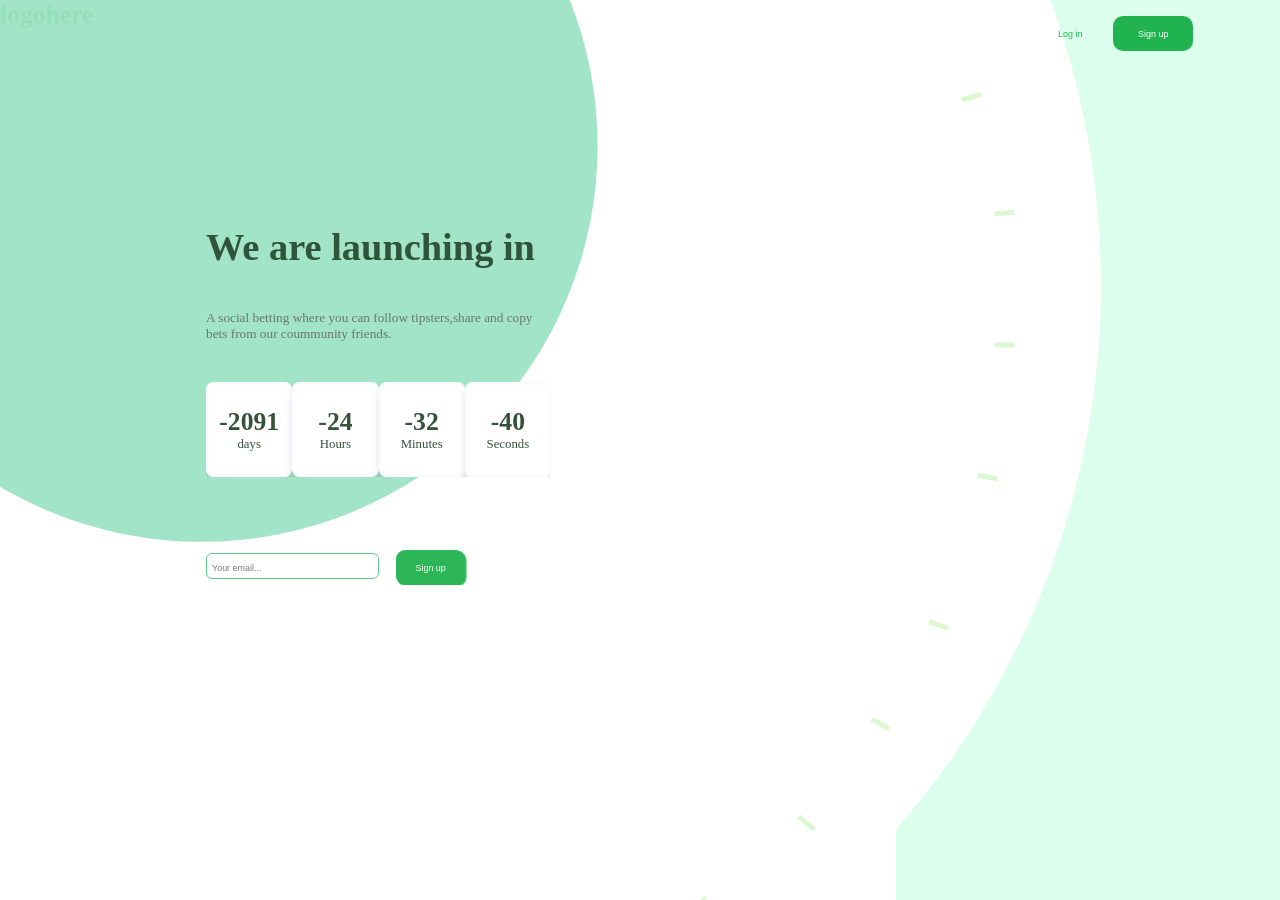
<file: index.html>
<!DOCTYPE html>
<html lang="en">
  <head>
    <meta charset="UTF-8" />
    <meta http-equiv="X-UA-Compatible" content="IE=edge" />
    <meta name="viewport" content="width=device-width, initial-scale=1.0" />
    <link rel="stylesheet" type="text/css" href="style.css" />
    <title>Document</title>
  </head>
  <body>
    <div class="container">
      <div class="clock2">
        <div class="indicator">
            <div></div>
            <div></div>
            <div></div>
            <div></div>
            <div></div>
            <div></div>
            <div></div>
            <div></div>
            <div></div>
            <div></div>
            <div></div>
            <div></div>
            <div></div>
            <div></div>
            <div></div>
            <div></div>
            <div></div>
            <div></div>
            <div></div>
            <div></div>
            <div></div>
            <div></div>
            <div></div>
            <div></div>
            <div></div>
            <div></div>
            <div></div>
            <div></div>
            <div></div>
            <div></div>
            <div></div>
            <div></div>
     
            
        </div>
    </div>
      <nav>
        <div>
          <h1 class="logo">logohere</h1>
        </div>
        <div class="enterControls">
          <div>
            <button class="logBtn">Log in</button>
          </div>
          <div>
            <button class="signBtn">Sign up</button>
          </div>
        </div>
      </nav>
      <div class="clock">
        <div class="halfoval"></div>
        <div class="overlayContent">
          <div class="launchingInfo">
            <h1 class="firsttext">We are launching in</h1>
            <h5 class="sectext">
              A social betting where you can follow tipsters,share and copy<br />
              bets from our coummunity friends.
            </h5>
            <div class="countdown">
              <div class="shapesquere">
                <p class="days">0</p>
                <p class="st">days</p>
              </div>
              <div class="shapesquere">
                <p  class="hours">0</p>
                <p class="st">Hours</p>
              </div>
              <div class="shapesquere">
                <p  class="mints">0</p>
                <p class="st">Minutes</p>
              </div>
              <div class="shapesquere">
                <p  class="seconds">0</p>
                <p class="st">Seconds</p>
              </div>
            </div>
          </div>
          <div>
            <form>
              <input
                class="emailInput"
                type="value"
                placeholder="Your email..."
              />
              <input class="submitButt" type="submit" value="Sign up" />
            </form>
          </div>
        </div>
      </div>
      <div class="firstshape"></div>
    </div>
    <!-- Default Statcounter code for elena-ui
https://countdown-ui.netlify.app/ -->
<script type="text/javascript">
var sc_project=12479865; 
var sc_invisible=1; 
var sc_security="24180396"; 
</script>
<script type="text/javascript"
src="https://www.statcounter.com/counter/counter.js"
async></script>
<noscript><div class="statcounter"><a title="real time web
analytics" href="https://statcounter.com/"
target="_blank"><img class="statcounter"
src="https://c.statcounter.com/12479865/0/24180396/1/"
alt="real time web analytics"></a></div></noscript>
<!-- End of Statcounter Code -->
    <script type="text/javascript" src="app.js"></script>
  </body>
</html>
</file>
<file: style.css>
*{
    margin:0px;
    padding:0px;
    box-sizing: border-box;
    overflow:hidden;
}
.container{
    width:100vw;
    height:100vh;
    display:flex;
    justify-content: flex-end;
    position: relative;
    background-color: ;
    

}

nav{
    min-height:15vh;
    width:100vw;
    display:flex;
    position:fixed;
    top: 0%;
    left: 0%;
    justify-content:space-between;
    z-index: 1;
    
}
.enterControls{
    margin-right: 4rem;
    margin-top:1rem;
    display:flex;
    justify-content:space-evenly;
    width: 16%;
    cursor: pointer;
}
.logBtn{
    background-color:transparent;
    border:none;
    color:rgb(33, 179, 79); 
    margin-left: 1rem;
    cursor: pointer;
    text-align: center;
    font-size:0.7vw;
    padding:.5rem;
    margin-top:0.3rem;
}

.signBtn{
    background-color:rgb(33, 179, 79);
    padding:.5rem;
    border-radius: 10px;
    border:none;
    text-align:center;
    width:5rem;
    height:2.2rem;
   color:white;
   font-size:0.7vw;   
}
.logo{
    color:green;
    font-size:2vw;
}
.firstshape{
    height: 100vh;
    width: 30vw;
    background-color: rgb(220, 254, 236);
   
    
    

    
}

.clock{
    width:70vw;
    height:100vh;
  
    border-bottom: none;
    border-top: none;
    border-left: none;
    position: relative;
    z-index: 2;
    opacity: 0.95;
}

.halfoval{
    height:90%;
    width:90%;
    background-color:rgb(157, 227, 196);
    clip-path: circle(49.0% at 25% 18%);
    opacity: 1;

    
    
}

.firsttext{
    font-size:3vw;
    color:rgb(37, 75, 47);
}
.sectext{
    font-style:  normal;
    font-weight:100;
    color: rgb(99, 111, 108);
}

.countdown{
    display:flex;
    width:70%;
    justify-content:space-between;  
    
}

.overlayContent{
    opacity: 1;
    position:absolute;
    top:25%;
    left: 23%;
    width:55%;
    height:40%;
    display:flex;
    flex-direction:column;
    justify-content:space-between;

    
}
    

.launchingInfo{
    display:flex;
    flex-direction:column;
    justify-content:space-between;
    width:100%;
    height:70%;
}


.shapesquere{
   width:95px;
   height:95px;    
   background-color: white;
   border-radius:8%;
   text-align:center;   
   display:flex;
   flex-direction:column;
   justify-content:center;
   align-items:center;
   font-size:2vw;
   color:rgb(42, 74, 47);
   font-weight:700;
   
   box-shadow: 0px 10px 10px rgba(0, 0, 0, 0.1);

   border: 3px solid rgb(252, 252, 255);
  
    

}


.st{
    font-size:1vw;
    font-weight:300;
}

form{
    font-size:0.5vw;
   
    z-index: 100;
}
.emailInput{
 
  border: 1px solid rgb(83, 203, 128);
  width:35%;  
  padding:1%;
  border-radius:6px ;
  outline: none !important;
  
}

.submitButt{
    background-color: rgb(33, 179, 79);
    color:white;
    width:14%;
    height:35px;
    border-radius: 9px; 
    outline: none !important;
    border:none !important;
    box-shadow:1.5px 1.5px 1.5px rgb(33, 179, 79);
    font-size:0.7vw;
    margin-left: 1rem;   
    cursor: pointer;
}

::-webkit-input-placeholder { /* WebKit, Blink, Edge */
   
     
    font-size: 0.7vw;
}
:-moz-placeholder { /* Mozilla Firefox 4 to 18 */
    
 
    font-size: 0.7vw;
}
::-moz-placeholder { /* Mozilla Firefox 19+ */
   
     
    font-size: 0.7vw;
}
:-ms-input-placeholder { /* Internet Explorer 10-11 */
  
    font-size: 0.7vw;
}


.clock2 {
  background-color: white;
  width: 1650px;
  height: 1650px;
  border-radius: 50%;
  animation: clock 100s infinite linear;
  position:absolute;
  top: -60%;
  right: 14%;
  

}
@keyframes clock {
  from {
  
    transform: rotateZ(360deg);
  }
  to {
    transform: rotateZ(0deg);
  }
}

.indicator {
  width: 100%;
  height: 100%;
  border-radius: 50%;
  position: relative;
}
.indicator div {
  position: absolute;
  width: 5px;
  height: 20px;
  background-color: rgb(219, 248, 209);
}
.indicator div:nth-child(1) {
    transform: rotate(30deg);
    left: 72%;
    top: 8%;
  }
  .indicator div:nth-child(17) {
    transform: rotate(10deg);
    left: 61.5%;
    top: 4%;
  }
  .indicator div:nth-child(2) {
    transform: rotate(60deg);
    left: 85%;
    top: 23%;
  }
  .indicator div:nth-child(18) {
    transform: rotate(55deg);
    left: 80%;
    top: 15%;
  }
  .indicator div:nth-child(3) {
    transform: rotate(75deg);
    left: 92%;
    top: 38%;
  }
  .indicator div:nth-child(19) {
    transform: rotate(65deg);
    left: 89%;
    top: 30%;
    
  }
  .indicator div:nth-child(4) {
    transform: rotate(90deg);
    left: 94%;
    top: 53%;
  }
  
  .indicator div:nth-child(20) {
    transform: rotate(85deg);
    left: 94%;
    top: 45%;
    
  }
  .indicator div:nth-child(5) {
    transform: rotate(110deg);
    left: 90%;
    top: 70%;
  }
  .indicator div:nth-child(21) {
    transform: rotate(100deg);
    left: 93%;
    top: 61%;
    
  }
  .indicator div:nth-child(6) {
    transform: rotate(130deg);
    left: 82%;
    top: 82%;
  }
  
  .indicator div:nth-child(22) {
    transform: rotate(120deg);
    left: 86.5%;
    top: 76%;
   
  }
  
  .indicator div:nth-child(7) {
    transform: rotate(160deg);
    left: 70%;
    top: 91%;
  }
  .indicator div:nth-child(23) {
    transform: rotate(150deg);
    left: 76%;
    top: 87%;
    
  }
  
  .indicator div:nth-child(8) {
    transform: rotate(180deg);
    left: 50%;
    top: 95%;
  }
  .indicator div:nth-child(24) {
    transform: rotate(170deg);
    left: 60%;
    top: 94%;
   
  }
  .indicator div:nth-child(9) {
    transform: rotate(200deg);
    left: 32%;
    top: 92%;
  }
  .indicator div:nth-child(25) {
    transform: rotate(190deg);
    left: 41%;
    top: 94.5%;
   
  }
  
  .indicator div:nth-child(10) {
    transform: rotate(220deg);
    left: 17%;
    top: 82%;
  }
  
  .indicator div:nth-child(26) {
    transform: rotate(210deg);
    left: 24%;
    top: 88%;
  
  }
  .indicator div:nth-child(28) {
    transform: rotate(230deg);
    left: 12%;
    top: 77%;
    
  }
  .indicator div:nth-child(11) {
    transform: rotate(250deg);
    left: 8%;
    top: 70%;
  }
  .indicator div:nth-child(27) {
    transform: rotate(260deg);
    left: 5%;
    top: 62%;
    
  }
  .indicator div:nth-child(12) {
    transform: rotate(270deg);
    left: 4%;
    top: 53%;
  }
  .indicator div:nth-child(29) {
    transform: rotate(280deg);
    left: 4%;
    top: 45%;
   
  }
  .indicator div:nth-child(13) {
    transform: rotate(300deg);
    left: 5%;
    top: 38%;
  }
  .indicator div:nth-child(30) {
    transform: rotate(310deg);
    left: 8%;
    top: 30%;
    
  }
  .indicator div:nth-child(14) {
    transform: rotate(320deg);
    left: 13%;
    top: 22%;
  }
  .indicator div:nth-child(31) {
    transform: rotate(330deg);
    left: 20%;
    top: 14%;
   
  }
  .indicator div:nth-child(15) {
    transform: rotate(340deg);
    left: 28%;
    top: 8%;
  }
  .indicator div:nth-child(31) {
    transform: rotate(335deg);
    left: 20%;
    top: 14%;
    
  }
  .indicator div:nth-child(16) {
    transform: rotate(360deg);
    left: 50%;
    top: 3%;
  }
  .indicator div:nth-child(32) {
    transform: rotate(350deg);
    left: 39%;
    top: 4%;
    
  }

@media(max-width:1024px){
    .shapesquere{
        width: 50px;
        height:40px;
    }
    
    .overlayContent{
   
        top:16%;
        left: 46%;
        width:55%;
        height:21%;

    
        
    }

    .sectext{
      font-size: 2vw;
    }
    
    .countdown{
        display:flex;
        width:100%;
        justify-content:space-between;  
        
    }

    .emailInput{
 
   
        width:60%;
        height:20px;  
       
        
      }
      
      .submitButt{
         
          width:30px;
          height:25px;
          margin-left: 0.5rem;
          border-radius:5px;
       
      }
      ::-webkit-input-placeholder { /* WebKit, Blink, Edge */
   
     
        font-size: 1.5vw;
    }
    :-moz-placeholder { /* Mozilla Firefox 4 to 18 */
        
     
        font-size: 1.5vw;
    }
    ::-moz-placeholder { /* Mozilla Firefox 19+ */
       
         
        font-size: 1.5vw;
    }
    :-ms-input-placeholder { /* Internet Explorer 10-11 */
      
        font-size: 1.5vw;
    }

    .firstshape{
        height: 100vh;
        width:50vw;
        clip-path: polygon(40% 0, 100% 0, 100% 53%, 100% 81%, 100% 100%, 34% 100%, 47% 80%, 53% 55%, 49% 28%);
        
    
        
    }

    .enterControls{
        margin-right: 2rem;
        margin-top:1rem;
        display:flex;
        justify-content:space-evenly;
        width: 20%;
        cursor: pointer;
    }
    .logBtn{
       
        margin-left: 1rem;
       font-size:1vw;
        padding:.5rem;
      
    }
    
    .signBtn{
      
        padding:.5rem;
        border-radius: 8px;
        width:3rem;
        height:1.5rem;
        margin-top: 0.3rem;
      
    
    }
    .clock2 {
       
        width: 3050px;
        height: 3050px;
         top: -60%;
        right: 12%;
        
      
      }
}


@media(max-width:770px){
    .shapesquere{
        width: 50px;
        height:40px;
    }
    
    .overlayContent{
   
        top:16%;
        left: 46%;
        width:55%;
        height:21%;

    
        
    }

    .sectext{
      font-size: 2vw;
    }
    
    .countdown{
        display:flex;
        width:100%;
        justify-content:space-between;  
        
    }

    .emailInput{
 
   
        width:60%;
        height:20px;  
       
        
      }
      
      .submitButt{
         
          width:30px;
          height:25px;
          margin-left: 0.5rem;
          border-radius:5px;
       
      }
      ::-webkit-input-placeholder { /* WebKit, Blink, Edge */
   
     
        font-size: 1.5vw;
    }
    :-moz-placeholder { /* Mozilla Firefox 4 to 18 */
        
     
        font-size: 1.5vw;
    }
    ::-moz-placeholder { /* Mozilla Firefox 19+ */
       
         
        font-size: 1.5vw;
    }
    :-ms-input-placeholder { /* Internet Explorer 10-11 */
      
        font-size: 1.5vw;
    }

    .firstshape{
        height: 100vh;
        width:50vw;
        clip-path: polygon(40% 0, 100% 0, 100% 53%, 100% 81%, 100% 100%, 34% 100%, 47% 80%, 53% 55%, 49% 28%);
        
    
        
    }

    .enterControls{
        margin-right: 2rem;
        margin-top:1rem;
        display:flex;
        justify-content:space-evenly;
        width: 20%;
        cursor: pointer;
    }
    .logBtn{
       
        margin-left: 1rem;
       font-size:1vw;
        padding:.5rem;
      
    }
    
    .signBtn{
      
        padding:.5rem;
        border-radius: 8px;
        width:3rem;
        height:1.5rem;
        margin-top: 0.3rem;
      
    
    }
    .clock2 {
       
        width: 1950px;
        height: 1950px;
         top: -65%;
        right: 15%;
        
      
      }
}


@media(max-width:500px){
    .halfoval{
        height:70%;
        width:70%;
        clip-path: circle(56.1% at 26% 26%);
    }
    .shapesquere{
        width: 50px;
        height:40px;
    }
    
    .overlayContent{
   
        top:15%;
        left: 25%;
        width:55%;
        height:21%;

    
        
    }

    .sectext{
      font-size: 2vw;
    }
    
    .countdown{
        display:flex;
        width:100%;
        justify-content:space-between;  
        
    }

    .emailInput{
 
   
        width:60%;
        height:20px;  
       
        
      }
      
      .submitButt{
         
          width:30px;
          height:25px;
          margin-left: 0.5rem;
          border-radius:5px;
       
      }
      ::-webkit-input-placeholder { /* WebKit, Blink, Edge */
   
     
        font-size: 1.5vw;
    }
    :-moz-placeholder { /* Mozilla Firefox 4 to 18 */
        
     
        font-size: 1.5vw;
    }
    ::-moz-placeholder { /* Mozilla Firefox 19+ */
       
         
        font-size: 1.5vw;
    }
    :-ms-input-placeholder { /* Internet Explorer 10-11 */
      
        font-size: 1.5vw;
    }

    .firstshape{
        height: 100vh;
        width:50vw;
        
        clip-path: polygon(40% 0, 100% 0, 100% 53%, 100% 81%, 100% 100%, 34% 100%, 47% 80%, 53% 55%, 49% 28%);
    
        
    }

    .enterControls{
        margin-right: 2rem;
        margin-top:1rem;
        display:flex;
        justify-content:space-evenly;
        width: 20%;
        cursor: pointer;
    }
    .logBtn{
       
        margin-left: 1rem;
       font-size:2vw;
        padding:.5rem;
        margin-top:0rem;
    }
    
    .signBtn{
      
        padding:.5rem;
        border-radius: 8px;
        width:2rem;
        height:1rem;
      
    
    }

    .clock2 {
       
        width: 1850px;
        height: 1850px;
         top: -65%;
        right: 7%;
        
      
      }
    
}
</file>
